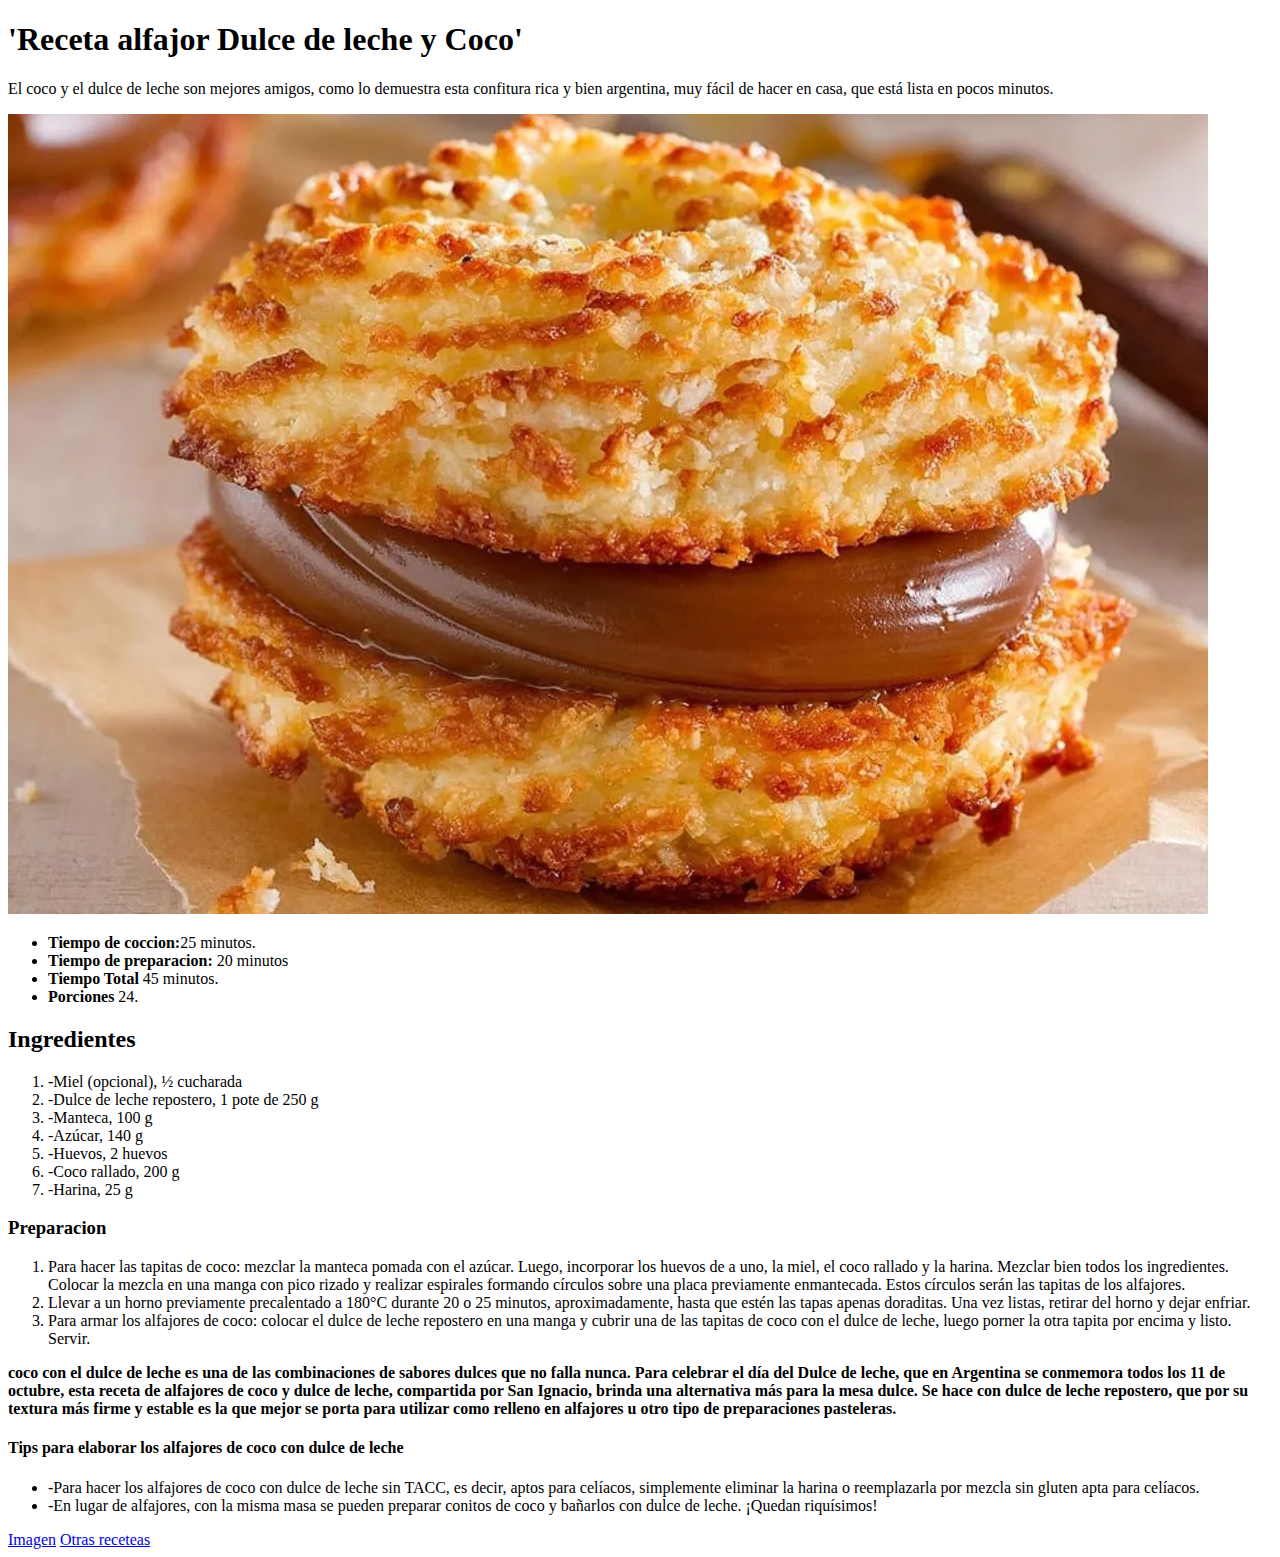
<file: Clase 4/GUIA DE EJERCICIO 4/index.html>
<!DOCTYPE html>
<html lang="en">
<head>
    <meta charset="UTF-8">
    <meta http-equiv="X-UA-Compatible" content="IE=edge">
    <meta name="viewport" content="width=device-width, initial-scale=1.0">
    <title>Document</title>
</head>
<body>
    <h1>'Receta alfajor Dulce de leche y Coco'</h1>
    <p>El coco y el dulce de leche son mejores amigos, como lo demuestra esta confitura rica y bien argentina, muy fácil de hacer en casa, que está lista en pocos minutos.</p>
    <img src="alfajor.jpg" alt="Fotografia de alfajor">
    <ul><li><strong>Tiempo de coccion:</strong>25 minutos.</li>
        <li><strong>Tiempo de preparacion: </strong>20 minutos</li>
        <li><strong>Tiempo Total</strong> 45 minutos.</li>
        <li><strong>Porciones</strong> 24.</li>
    </ul>
    <h2>Ingredientes</h2>
    <ol>
        <li>-Miel (opcional), ½ cucharada</li>
        <li>-Dulce de leche repostero, 1 pote de 250 g</li>
        <li>-Manteca, 100 g</li>
        <li>-Azúcar, 140 g</li>
        <li>-Huevos, 2 huevos</li>
        <li>-Coco rallado, 200 g</li>
        <li>-Harina, 25 g</li>
    </ol>
    <h3>Preparacion</h3>
    <ol>
        <li>Para hacer las tapitas de coco: mezclar la manteca pomada con el azúcar. Luego, incorporar los huevos de a uno, la miel, el coco rallado y la harina. Mezclar bien todos los ingredientes. Colocar la mezcla en una manga con pico rizado y realizar espirales formando círculos sobre una placa previamente enmantecada. Estos círculos serán las tapitas de los alfajores.</li>
        <li>Llevar a un horno previamente precalentado a 180°C durante 20 o 25 minutos, aproximadamente, hasta que estén las tapas apenas doraditas. Una vez listas, retirar del horno y dejar enfriar.</li>
        <li>Para armar los alfajores de coco: colocar el dulce de leche repostero en una manga y cubrir una de las tapitas de coco con el dulce de leche, luego porner la otra tapita por encima y listo. Servir.
        </li>
    </ol>
    <p><strong>coco con el dulce de leche es una de las combinaciones de sabores dulces que no falla nunca. Para celebrar el día del Dulce de leche, que en Argentina se conmemora todos los 11 de octubre, esta receta de alfajores de coco y dulce de leche, compartida por San Ignacio, brinda una alternativa más para la mesa dulce. Se hace con dulce de leche repostero, que por su textura más firme y estable es la que mejor se porta para utilizar como relleno en alfajores u otro tipo de preparaciones pasteleras.</strong> 
    </p>
    <h4>Tips para elaborar los alfajores de coco con dulce de leche</h4>
    <ul>
        <li>-Para hacer los alfajores de coco con dulce de leche sin TACC, es decir, aptos para celíacos, simplemente eliminar la harina o reemplazarla por mezcla sin gluten apta para celíacos.</li>
        <li>-En lugar de alfajores, con la misma masa se pueden preparar conitos de coco y bañarlos con dulce de leche. ¡Quedan riquísimos!</li>
    </ul>
    <a href="alfajor.jpg">Imagen</a>
    <a href="https://www.lanacion.com.ar/recetas/">Otras receteas</a>
</body>
</html>
</file>
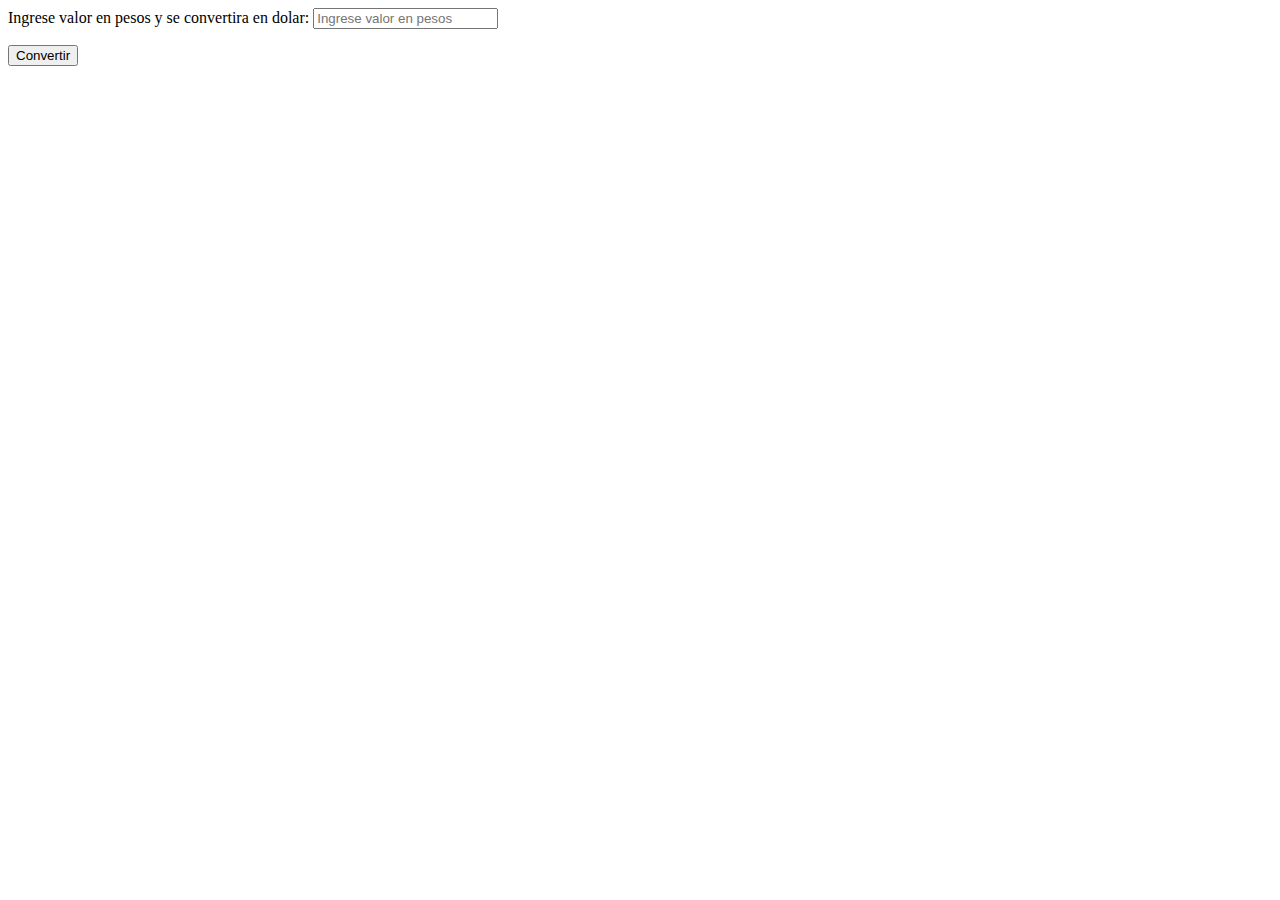
<file: Clase 5/GUIA DE EJERCICIO 5/EJ10-dolarApeso.html>
<!DOCTYPE html>
<html lang="en">
<head>
    <meta charset="UTF-8">
    <meta http-equiv="X-UA-Compatible" content="IE=edge">
    <meta name="viewport" content="width=device-width, initial-scale=1.0">
    <title>Document</title>
</head>
<body>
    <form >
        Ingrese valor en pesos y se convertira en dolar: 
        <input type="number" placeholder="Ingrese valor en pesos" size="20" id = 'dolar'>
        <p></p>
        <a> <button onclick="conversorDolarPeso()">Convertir</button></a>
    </form>
    <script>
        //EJ10
        function conversorDolarPeso(){
            let valordolar = document.getElementById('dolar').value / 300;
            alert(valordolar);
        }
    </script>
</body>
</html>
</file>
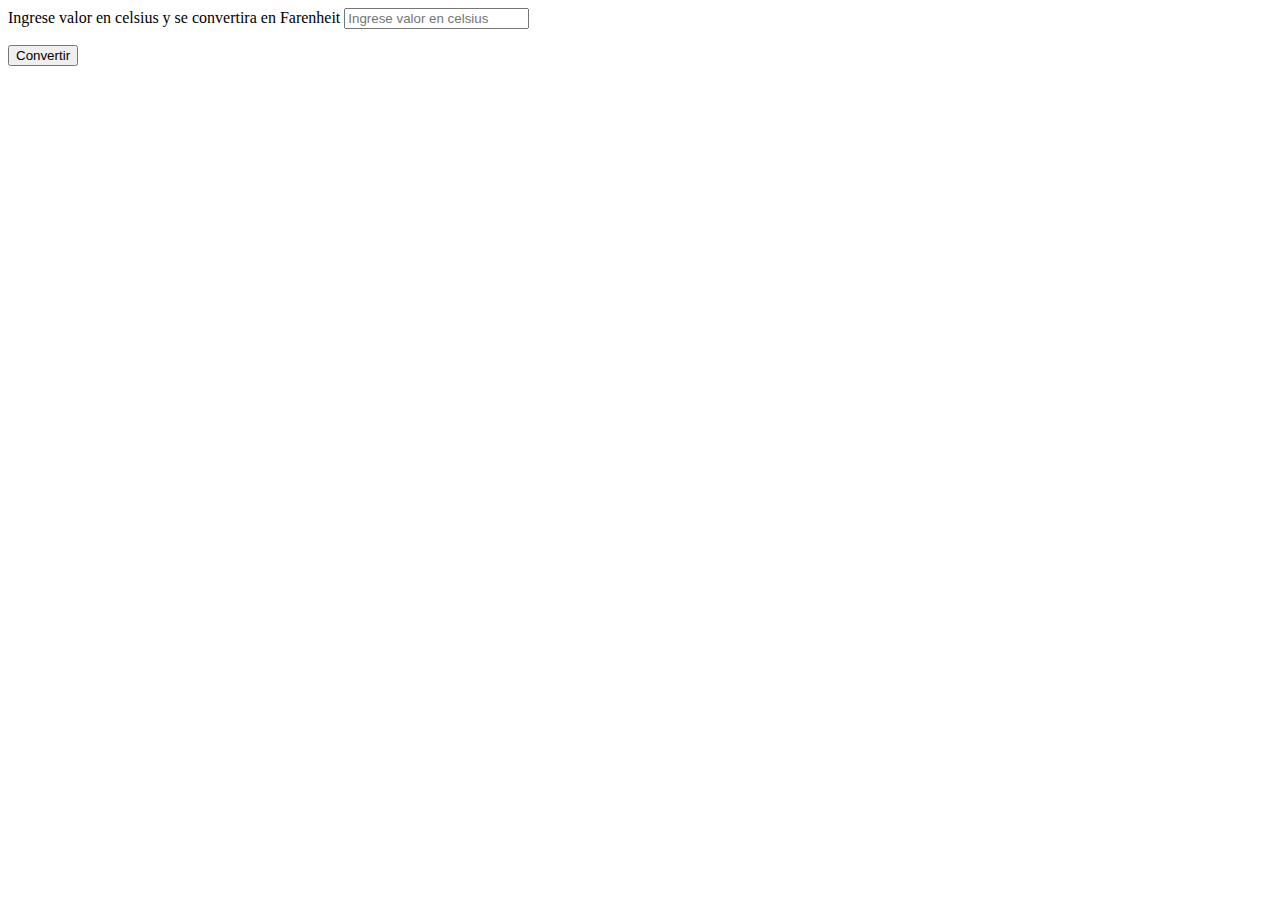
<file: Clase 5/GUIA DE EJERCICIO 5/EJ11-conversorGrados.html>
<!DOCTYPE html>
<html lang="en">
<head>
    <meta charset="UTF-8">
    <meta http-equiv="X-UA-Compatible" content="IE=edge">
    <meta name="viewport" content="width=device-width, initial-scale=1.0">
    <title>EJ11-CONVERSORGRADOS</title>
</head>
<body>
    <form >
        Ingrese valor en celsius y se convertira en Farenheit
        <input type="number" placeholder="Ingrese valor en celsius" size="20" id = 'celsius'>
        <p></p>
        <a> <button onclick="conversorCelsiusFarenheit()">Convertir</button></a>
    </form>
    <script>
        //EJ11
        function conversorCelsiusFarenheit(){
            let valorFahrenheit = (document.getElementById('celsius').value * 1.18) + 32;
            alert(valorFahrenheit);
        }
    </script>
</body>
</html>
</file>
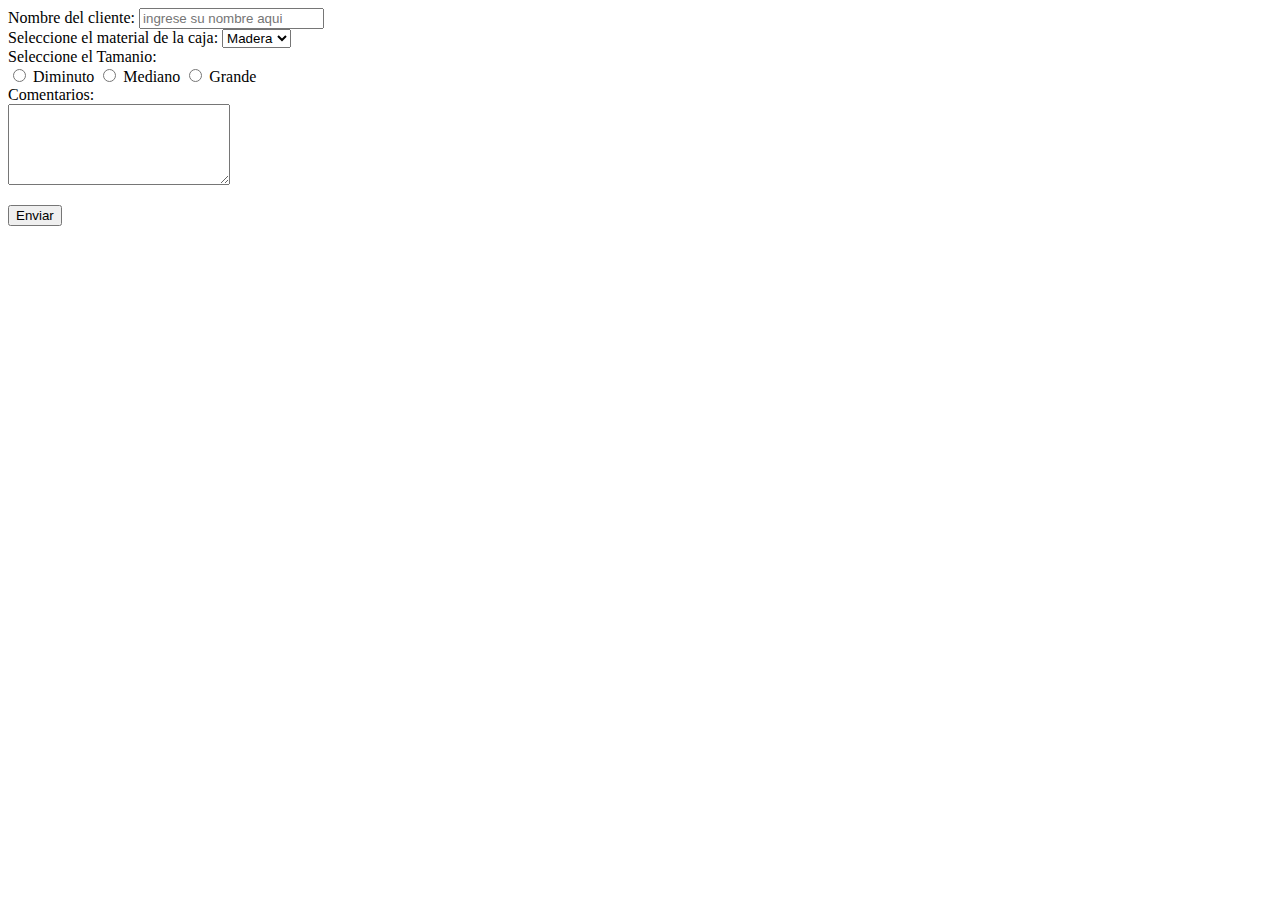
<file: Clase 5/GUIA DE EJERCICIO 5/EJ12-formulariosCajas.html>
<!DOCTYPE html>
<html lang="en">
<head>
    <meta charset="UTF-8">
    <meta http-equiv="X-UA-Compatible" content="IE=edge">
    <meta name="viewport" content="width=device-width, initial-scale=1.0">
    <title>Document</title>
</head>
<body>
    <form>
        Nombre del cliente:
        <input type = 'text' placeholder="ingrese su nombre aqui" size="20" id = "nombre">
        <br>
        Seleccione el material de la caja: 
        <select class="" name="Material" id = "material">
            <option value = "Madera" >Madera</option>
            <option value = "Acero" >Acero</option>
            <option value = "Plastico" >Plastico</option>
        </select><br>
        <div >
            Seleccione el Tamanio: <br>
            <input type="radio" name="tamanio" value="Diminuto" id="diminuto" /> Diminuto
            <input type="radio" name="tamanio" value="Mediano" id="mediano" /> Mediano
            <input type = "radio" name="tamanio" value="Grande" id = "grande"/> Grande
        </div >
        Comentarios:<br>
        <textarea name = "Comentarios" rows = "5" cols="25" id = "comentarios"></textarea>
        <p></p>
        <button onclick="mostrarValoresSeleccionados()">Enviar</button>
    </form>
    <script>
        function mostrarValoresSeleccionados(){
            let valor = document.getElementById("diminuto").value
            if (document.getElementById("mediano").checked){
                valor = document.getElementById("mediano").value;
            }else{
                valor = document.getElementById("grande").value;
            }
            let valores = document.getElementById("nombre").value + " ha pedido una caja de " + document.getElementById("material").value + " con unas dimensiones " + valor +"." + document.getElementById("comentarios").value + ".";
            alert(valores);
        }
    </script>
</body>
</html>
</file>
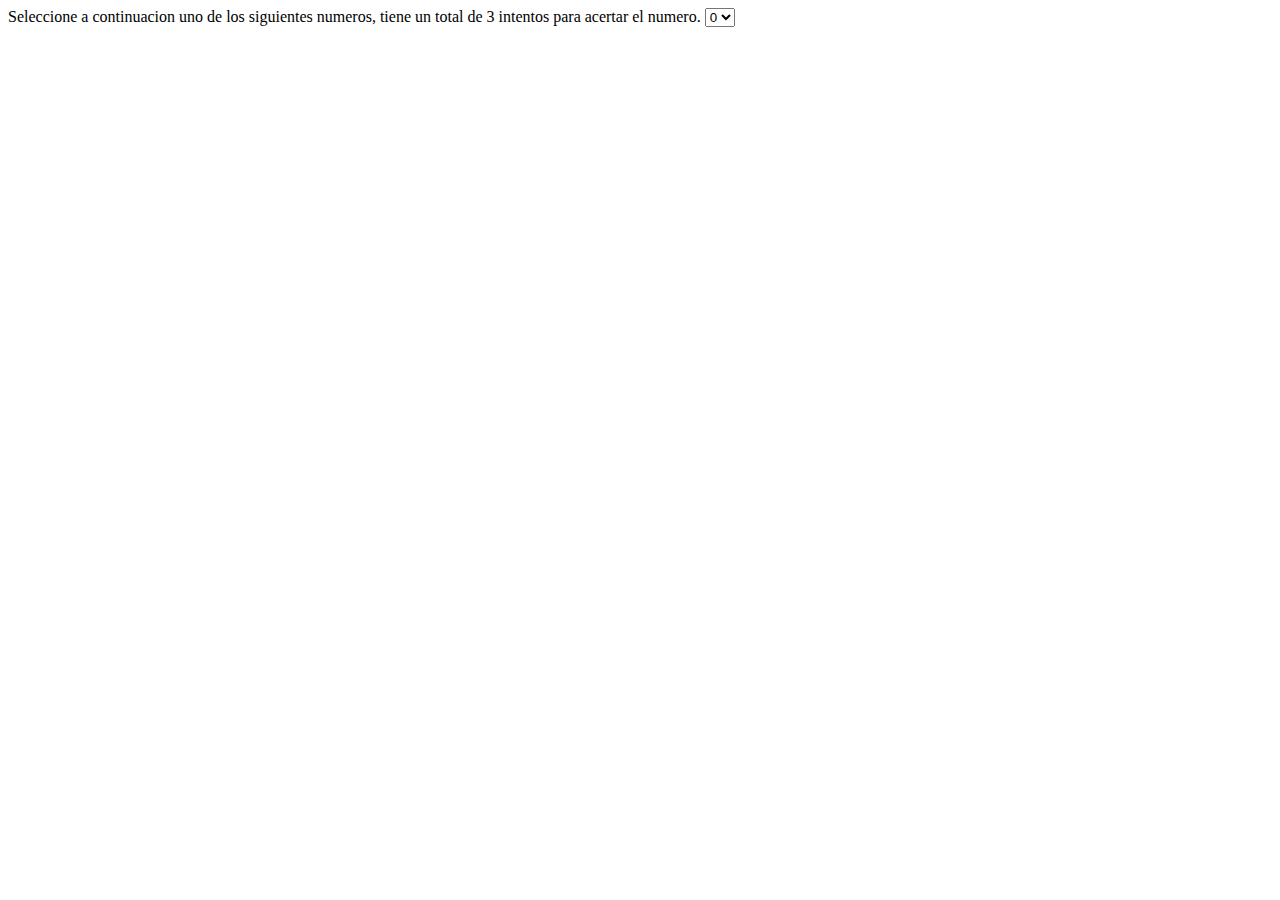
<file: Clase 5/GUIA DE EJERCICIO 5/EJ13-formulariosJuegoDeNumeros.html>
<!DOCTYPE html>
<html lang="en">
<head>
    <meta charset="UTF-8">
    <meta http-equiv="X-UA-Compatible" content="IE=edge">
    <meta name="viewport" content="width=device-width, initial-scale=1.0">
    <title>Document</title>
</head>
<body>
    Seleccione a continuacion uno de los siguientes numeros, tiene un total de 3 intentos para acertar el numero.
    <select class = "" name="valores" id="numeros">
        <option value = 0  onclick="evaluarCorrecta(this.value)">0</option>
        <option value = 1 onclick="evaluarCorrecta(this.value)">1</option>
        <option value = 2 onclick="evaluarCorrecta(this.value)">2</option>
        <option value = 3 onclick="evaluarCorrecta(this.value)" >3</option>
        <option value = 4 onclick="evaluarCorrecta(this.value)">4</option>
        <option value = 5 onclick="evaluarCorrecta(this.value)">5</option>
    </select>
    <script>
        let valor = Math.floor(Math.random()*5);
        valor = valor.toString();
        let intentos = 0;
        console.log(valor);
        console.log(intentos);
        function evaluarCorrecta(valorElegido){
            if (valorElegido === valor){
                alert("ACERTASTE!!!");
                valor = Math.floor(Math.random()*5);
                valor = valor.toString();
                intentos = 0;
            }else if (intentos !==3){
                intentos +=1;
            }else{
                alert("PERDISTE!!!!");
                valor = Math.floor(Math.random()*5);
                valor = valor.toString();
                intentos = 0;
            }
            console.log(valor);
            console.log(intentos);
        }
    </script>
</body>
</html>
</file>
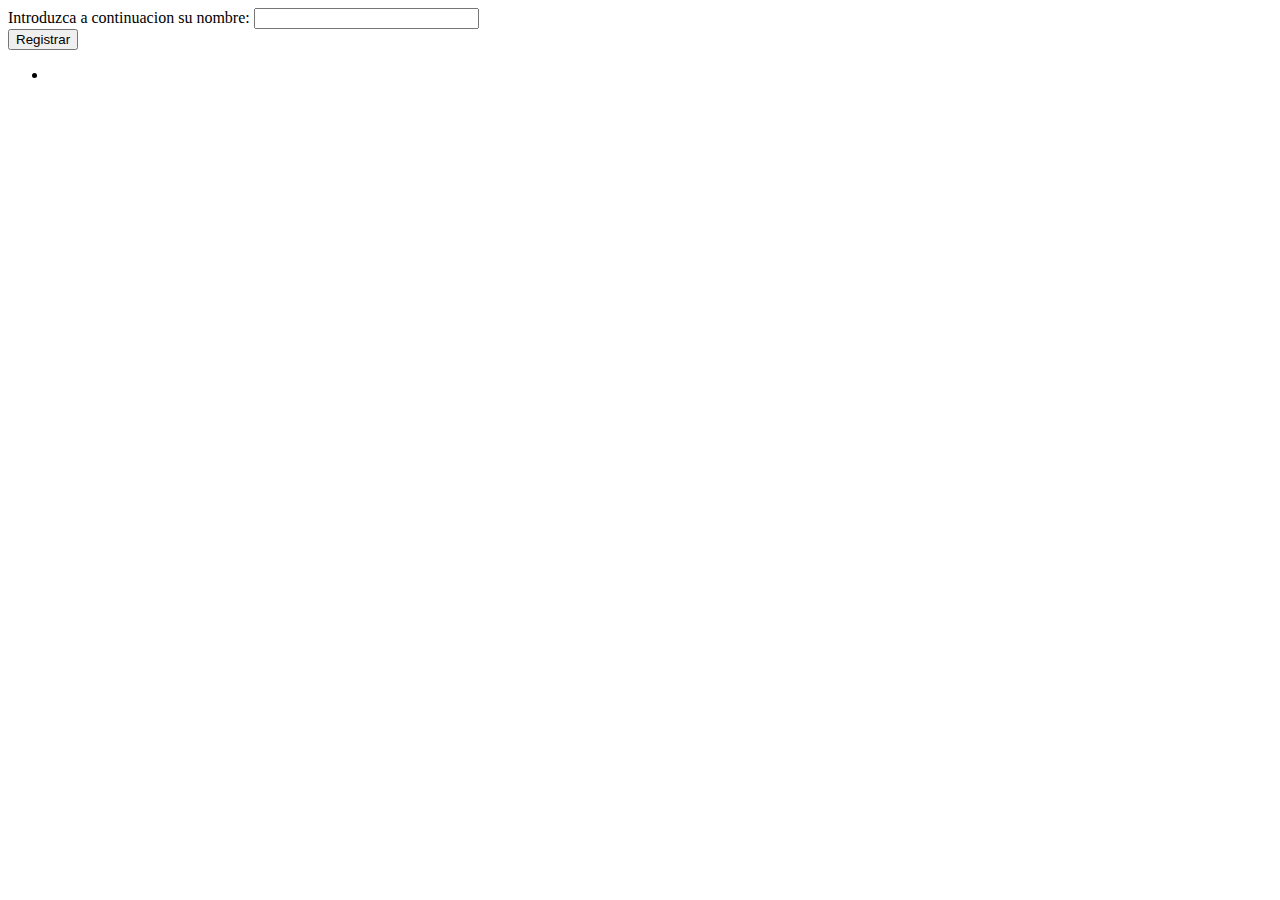
<file: Clase 5/GUIA DE EJERCICIO 5/EJ14-listaDesordenadaDePersonas.html>
<!DOCTYPE html>
<html lang="en">
<head>
    <meta charset="UTF-8">
    <meta http-equiv="X-UA-Compatible" content="IE=edge">
    <meta name="viewport" content="width=device-width, initial-scale=1.0">
    <title>Document</title>
</head>
<body>
    Introduzca a continuacion su nombre: 
    <input name="nombrePersona" size="25" id="nombrePersona" >
    <br>
    <button onclick="listarPersonas()">Registrar</button>
    <ul id="listaDesordenada">
        <li></li>
    </ul>
    <script>
        let listaPersonas =['hola'];
        let contador = 0;
        function concatenarValores(array,valor,posicion){
            array[posicion] = valor;
        }

        function agregarListaAWeb(){
            document.getElementById("listaDesordenada").innerHTML =listaPersonas;
        }

        function listarPersonas(){
            let persona = document.getElementById("nombrePersona").value;
            concatenarValores(listaPersonas,persona,contador);
            agregarListaAWeb(listaPersonas);
            console.log(listaPersonas);
            contador ++;
        }

        
    </script>
</body>
</html>
</file>
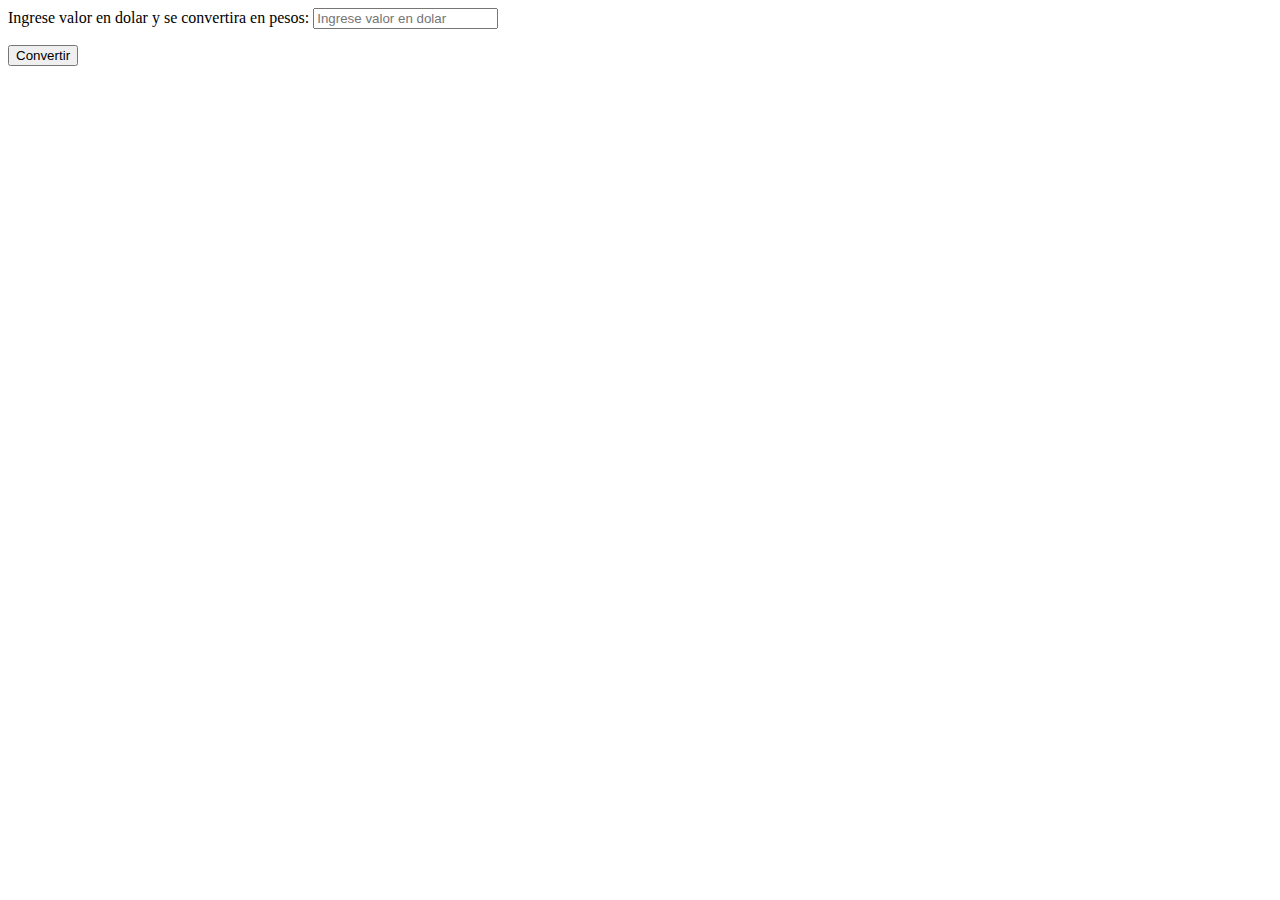
<file: Clase 5/GUIA DE EJERCICIO 5/EJ9-pesoAdolar.html>
<!DOCTYPE html>
<html lang="en">
<head>
    <meta charset="UTF-8">
    <meta http-equiv="X-UA-Compatible" content="IE=edge">
    <meta name="viewport" content="width=device-width, initial-scale=1.0">
    <title>Document</title>
</head>
<body>
    <form >
        Ingrese valor en dolar y se convertira en pesos: 
        <input type="number" placeholder="Ingrese valor en dolar" size="20" id = 'dolar'>
        <p></p>
        <a> <button onclick="conversorDolarPeso()">Convertir</button></a>
    </form>
    <script>
        //EJ9
        function conversorDolarPeso(){
            let valorpeso = document.getElementById('dolar').value * 300;
            alert(valorpeso);
        }
    </script>
</body>
</html>
</file>
